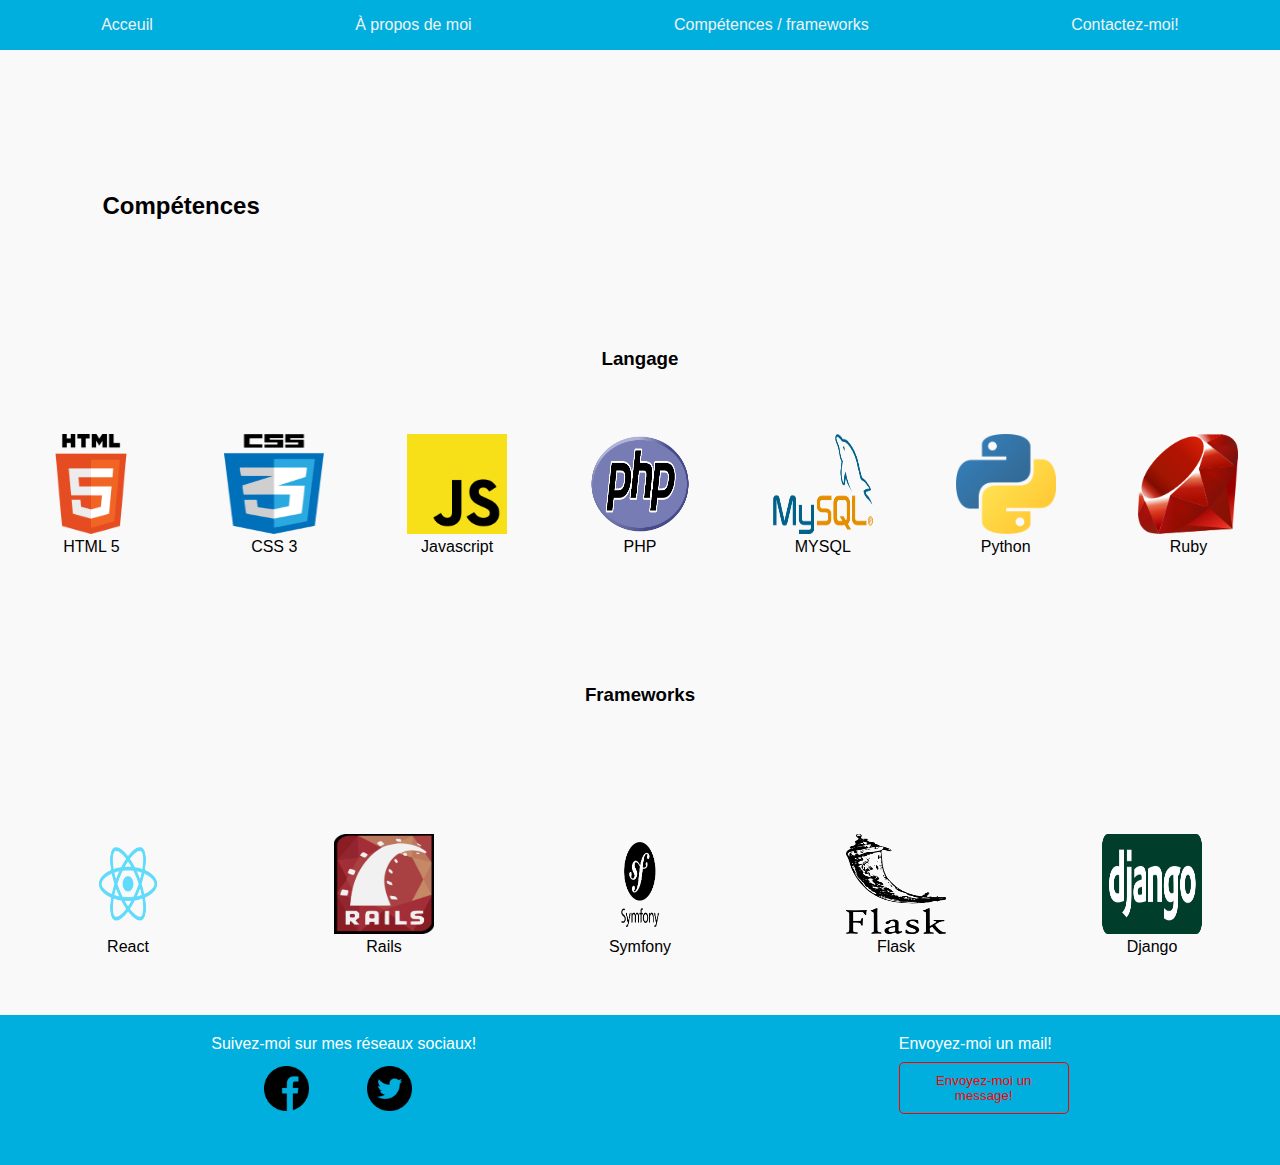
<file: Competence.html>
<!DOCTYPE html>
<html lang="en">
<head>
    <meta charset="UTF-8">
    <meta name="viewport" content="width=device-width, initial-scale=1.0">
    <meta http-equiv="X-UA-Compatible" content="ie=edge">
    <link rel="stylesheet" href="Competence.css">
    <title>Compétences / frameworks</title>
</head>
<body>
    <header>
        <nav class="navbar">
            <a href="index.html">Acceuil</a>
            <a href="About.html">À propos de moi</a>
            <a href="Competence.html">Compétences / frameworks</a>
            <a href="Contact.html">Contactez-moi!</a>
        </nav>
    </header>

    <h2 class="title_competence">Compétences</h2>

    <div class="competence">
        <h3 class="title_icon">Langage</h3>
        <div class="language">
            <div class="language_image">
                <img src="img/HTML5.png" alt="HTML 5">
                <div>HTML 5</div>
            </div>
            <div class="language_image">
                <img src="img/css3.png" alt="CSS 3">
                <div>CSS 3</div>
            </div>
            <div class="language_image">
                <img src="img/javascript.png" alt="javascript">
                <div>Javascript</div>
            </div>
            <div class="language_image">
                <img src="img/php.png" alt="PHP">
                <div>PHP</div>
            </div>
            <div class="language_image">
                <img src="img/MYSQL.png" alt="MYSQL">
                <div>MYSQL</div>
            </div>
            <div class="language_image">
                <img src="img/Python.png" alt="Python">
                <div>Python</div>
            </div>
            <div class="language_image">
                <img src="img/Ruby.png" alt="Ruby">
                <div>Ruby</div>
            </div>
        </div>
        <h3 class="title_icon">Frameworks</h3>
        <div class="frameworks">
            <div class="language_image">
                <img src="img/React.png" alt="React">
                <div>React</div>
            </div>
            <div class="language_image">
                <img src="img/Rails.png" alt="Rails">
                <div>Rails</div>
            </div>
            <div class="language_image">
                <img src="img/symfony.png" alt="Symfony">
                <div>Symfony</div>
            </div>
            <div class="language_image">
                <img src="img/flask.png" alt="Flask">
                <div>Flask</div>
            </div>
            <div class="language_image">
                <img src="img/django.png" alt="Django">
                <div>Django</div>
            </div>
        </div>
    </div>

    <footer>
        <div class="description">
            <div class="social_network">
                <div class="social_network-title">Suivez-moi sur mes réseaux sociaux!</div>
                <aside>
                    <a href="https://www.facebook.com/maximembiya" target="_blank"><img src="img/facebook.png" alt="facebook"></a>
                    <a href="https://twitter.com/KiakuMbiya" target="_blank"><img src="img/twitter.png" alt="twitter"></a>
                </aside>
            </div>
            <div class="mail">
                <div>
                    <div>Envoyez-moi un mail!</div>
                    <form action="Contact.html">
                        <div><button type="submit">Envoyez-moi un message!</button></div>
                    </form> 
                </div>
            </div>
        </div>
    </footer>
</body>
</html>
</file>
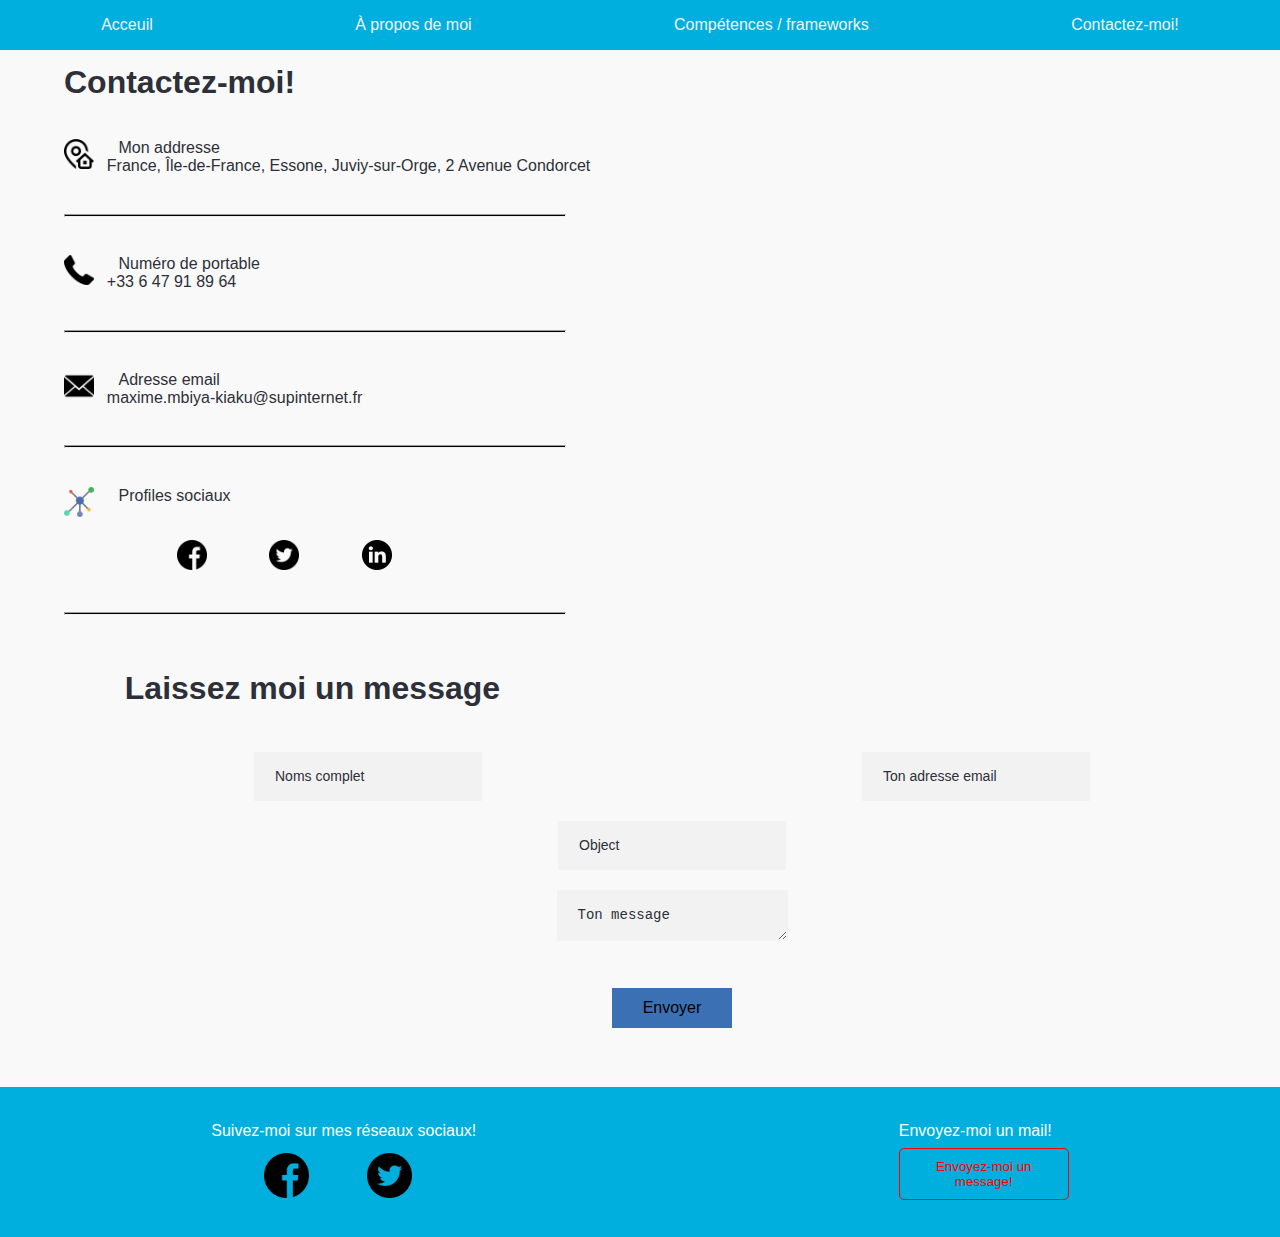
<file: Contact.html>
<!DOCTYPE html>
<html lang="en">
<head>
    <meta charset="UTF-8">
    <meta name="viewport" content="width=device-width, initial-scale=1.0">
    <meta http-equiv="X-UA-Compatible" content="ie=edge">
    <title>Document</title>
    <link rel="stylesheet" href="https://use.fontawesome.com/releases/v5.8.1/css/all.css" integrity="sha384-50oBUHEmvpQ+1lW4y57PTFmhCaXp0ML5d60M1M7uH2+nqUivzIebhndOJK28anvf" crossorigin="anonymous">
    <link rel="stylesheet" href="Contact.css">
    <link rel="stylesheet" href="Contact.php">
</head>
<body>
    <header>
        <nav class="navbar">
            <a href="index.html">Acceuil</a>
            <a href="About.html">À propos de moi</a>
            <a href="Competence.html">Compétences / frameworks</a>
            <a href="Contact.html">Contactez-moi!</a>
        </nav>
    </header>

    <h3>Contactez-moi!</h3>

    <div class="Contact">
        <img src="img/address.png" alt="adresse">
        <div>
            <div><span>Mon addresse</span></div>
            <span>France, Île-de-France, Essone, Juviy-sur-Orge, 2 Avenue Condorcet</span>
        </div>
    </div>
    <hr>

    <div class="Contact">
        <img src="img/phone.png" alt="phone">
        <div>
            <div><span>Numéro de portable</span></div>
            <span>+33 6 47 91 89 64</span>
        </div>
    </div>
    <hr>

    <div class="Contact">
        <img src="img/mail.png" alt="mail">
        <div>
            <div><span>Adresse email</span></div>
            <span>maxime.mbiya-kiaku@supinternet.fr</span>
        </div>
    </div>
    <hr>

    <div class="Contact">
        <img src="img/network.png" alt="network">
        <div>
            <div><span>Profiles sociaux</span></div>
            <div>
                <a href="https://www.facebook.com/maximembiya" target="_blank"><img src="img/facebook.png" alt="facebook"></a>
                <a href="https://twitter.com/KiakuMbiya" target="_blank"><img src="img/twitter.png" alt="twitter"></a>
                <a href="https://www.linkedin.com/in/maxime-mbiya-kiaku-d%C3%A9veloppeur-symfony-24b79717a/" target="_blank"><img src="img/linkedin.png" alt="linkedin"></a>                
            </div>
        </div>
    </div>
    <hr>
    
    <div class="contact">
        <div class="contact-info">
            <div class="title">
                <div class="icons">
                    <i class="far fa-comments"></i>
                </div>                                
                <h3>Laissez moi un message</h3>
            </div>                            
        </div>
        <form id="contact-form" class="contact-form" name="contact-form" method="post" action="">
            <div class="formulaire_line-first">
                <div class="form-group">
                    <input type="text" name="name" class="form-control" required="required" placeholder="Noms complet">
                </div>
                <div class="form-group">
                    <input type="email" name="email" class="form-control" required="required" placeholder="Ton adresse email">
                </div> 
            </div>

            <div class="formulaire_line-second">
                <div class="form-group Object">
                    <input type="text" name="Object" class="form-control" required="required" placeholder="Object">
                </div> 
            </div>

            <div class="formulaire_line-third">
                <div class="form-group">
                    <textarea name="message" required="required" class="form-control" rows="7" placeholder="Ton message"></textarea>
                </div>
            </div>

            <div class="formulaire_line-fourth">
                <div class="form-group pull-right">
                    <button type="submit" class="btn btn-primary">Envoyer</button>
                </div>
            </div>
        </form>                            
    </div>

    <footer>
        <div class="description">
            <div class="social_network">
                <div class="social_network-title">Suivez-moi sur mes réseaux sociaux!</div>
                <aside>
                    <a href="https://www.facebook.com/maximembiya" target="_blank"><img src="img/facebook.png" alt="facebook"></a>
                    <a href="https://twitter.com/KiakuMbiya" target="_blank"><img src="img/twitter.png" alt="twitter"></a>
                </aside>
            </div>
            <div class="mail">
                <div>
                    <div>Envoyez-moi un mail!</div>
                    <form action="Contact.html">
                        <div><button type="submit">Envoyez-moi un message!</button></div>
                    </form> 
                </div>
            </div>
        </div>
    </footer>
            
</body>
</html>
</file>
<file: Competence.css>
body {
    font-family: 'Montserrat', sans-serif;
    margin: 0;
    background-color: #F9F9F9;   
}

img {
    height: 100px;
    width: 100px;
}

.navbar {
    display: flex;
    justify-content: space-between;
    overflow: hidden;
    top: 0;
    width: 100%;
    height: 50px;
    background:#00AFDE;
    position: fixed;
}

.navbar a {
    color: #f2f2f2;
    text-decoration: none;
    margin: auto;
}

.title_competence {
    margin-top: 15%;
    margin-left: 8%;
    animation: competences 2s linear 0.4s forwards infinite;
    animation-direction: alternate;
}

@keyframes competences {
    0% {
    }
    100% {
      color: tomato;
    }
}

.language {
    display: flex;
    flex-direction: row;
    justify-content: space-around;
    margin-top: 5%;
}

.competence {
    text-align: center;
}

.frameworks {
    display: flex;
    flex-direction: row;
    justify-content: space-around;
    margin-top: 10%;
}

.title_icon {
    margin-top: 10%;
}

footer {
    margin-top: 59px;
    background-color: #00AFDE;
    color: white;
    height: 130px;
    padding-top: 20px;
}

footer img {
    height: 45px;
    width: 45px;
    margin-top: 5%;
    margin-left: 20%;
}

.description {    
    display: flex;
    justify-content: space-around;
}

footer button {
    margin-top: 5%;
    background-color: #00AFDE;
    border: 1px solid red;
    color: red;
    padding: 10px 15px;
    border-radius: 5px;
    width: 170px;
}

@media only screen and (max-width: 1024px) {
    .navbar {
        font-size: 20px;
        height: 70px;
    }

    .language {
        width: 50vw;
        flex-wrap: wrap !important;
        display: flex;
        align-content: center !important;
        margin: auto !important;
    }

    .language_image {
        margin-top: 15%;
    }

    .title_icon {
        margin-top: 20%;
    }

    .frameworks {
        margin-top: 0% !important;
    }

}

@media only screen and (max-width: 660px) {
    .navbar {
        font-size: 9px;
        height: 70px;
    }

    .frameworks {
        width: 50vw;
        flex-wrap: wrap !important;
        display: flex;
        align-content: center !important;
        margin: auto !important;
    }

    .title_competence {
        margin-top: 40%;
    }

    footer {
        height: 170px;
    } 
}
</file>
<file: Contact.css>
body {
    font-family: 'Montserrat', sans-serif;
    color: #2d3038;
    margin: 0;
    background-color: #F9F9F9;   
}

.navbar {
    display: flex;
    justify-content: space-between;
    overflow: hidden;
    top: 0;
    width: 100%;
    height: 50px;
    background:#00AFDE;
    position: fixed;
}

.navbar a {
    color: #f2f2f2;
    text-decoration: none;
    margin: auto;
}
 
h3 {
    font-family: 'Montserrat', sans-serif;
    font-size: 2em;
    color: #2d3038;
    margin-top: 5%;
    margin-left: 5%;
}

.Contact {
    display: flex;
    flex-direction: row;
    margin-top: 3%;
}

.Contact img {
    height: 30px;
    width: 30px;
    margin-left: 5%;
}

.Contact:hover img {  
    animation:image 0.5s linear forwards;
}

.Contact div img {
    margin-top: 3%;
}

.Contact div {
    width: 99%;
    margin-left: 1%;
}

.contact {
    font-size: 16px;
    line-height: 24px;
    padding-left: 5%;
    margin-top: 45px;
}

.contact .contact-info {
    margin-bottom: 15px;
}

.contact .title {
    position: relative;
}

.contact .icons {
    position: absolute;
    top: 0;
    font-size: 36px;
}

.contact .icons i {
    color: #87c05e;
}

.formulaire_line-first {
    display: flex;
    align-content: row;
}

.formulaire_line-first div {
    margin: auto;
}

.formulaire_line-second {
    display: flex;
    align-content: row;
}


.formulaire_line-second div {
    margin: auto;
}

.formulaire_line-third {
    display: flex;
    align-content: row;
}


.formulaire_line-third div {
    margin: auto;
}

.formulaire_line-fourth {
    display: flex;
    align-content: row;
}


.formulaire_line-fourth div {
    margin: auto;
}

.contact .form-group {
    margin-top: 20px;
    margin-bottom: 0;
}

.contact .form-control {
    height: 45px;
    line-height: 45px;
    border: none;
    box-shadow: none;
    color: #2d3038;
    font-size: 14px;
    background-color: #f2f2f2;
    padding-left: 20px;
    padding-right: 25px;
    border: 1px solid #f2f2f2;
}

.contact .form-control:focus {
    border-color: #87c05e;
}

.contact textarea .form-control {
    resize: none;
    height: 125px;
}

.contact .btn.btn-primary {
    margin-top: 20px;
}

.contact .form-control::-webkit-input-placeholder {
   color: #2d3038;
}

.contact .form-control:-moz-placeholder {
   color: #2d3038;  
}

.contact .form-control::-moz-placeholder { 
   color: #2d3038;  
}

.contact .form-control:-ms-input-placeholder {  
   color: #2d3038;  
}

.btn.btn-primary, .btn.btn-primary:before {
    padding-left: 30px;
    padding-right: 30px;
    font-size: 16px;
    padding-top: 10px;
    padding-bottom: 10px;
    background-color: #3c70b4;
    border: 1px solid #3c70b4;
    position: relative;
    overflow: hidden;
    z-index: 1;
    -webkit-transition: all 500ms;
    -moz-transition: all 500ms;
    -ms-transition: all 500ms;
    -o-transition: all 500ms;
    transition: all 500ms;
}

.btn.btn-primary:before {
    position: absolute;
    content: "";
    top: 0;
    left: -100%;
    width: 100%;
    height: 100%;
    z-index: -1;
}

.btn.btn-primary:hover:before {
    left: 0;
    background-color: #fff;
}

.btn.btn-primary:hover {
    color: #3c70b4;
}

hr {
    height: 1px;
    width: 500px;
    margin-left: 5%;
    background: black;
    margin-top: 3%;
}

footer {
    margin-top: 59px;
    background-color: #00AFDE;
    color: white;
    height: 130px;
    padding-top: 20px;
}

footer img {
    height: 45px;
    width: 45px;
    margin-top: 5%;
    margin-left: 20%;
}

.description {    
    display: flex;
    justify-content: space-around;
    margin-top: 15px;

}

footer button {
    margin-top: 5%;
    background-color: #00AFDE;
    border: 1px solid red;
    color: red;
    padding: 10px 15px;
    border-radius: 5px;
    width: 170px;
}

@-moz-keyframes image { 
    100% {
        -moz-transform: rotate(360deg); 
    } 
}

@-webkit-keyframes image { 
    100% { 
        -webkit-transform: rotate(360deg); 
    } 
}

@keyframes image { 
    100% { 
        -webkit-transform: rotate(360deg);
    } 
}

@media only screen and (max-width: 1024px) {
    .navbar {
        font-size: 20px;
        height: 70px;
    }

    h3 {
        margin-top: 13%;
    }

    .Contact {
        text-align: center;
    }

    hr {
        margin: auto;
        margin-top: 50px;
        width: 80%;
    }

    footer {
        height: 170px;
    } 
}

@media only screen and (max-width: 660px) {
    .navbar {
        font-size: 9px;
        height: 70px;
    }

    h3 {
        margin-top: 40%;
        font-size: 17px;
        margin-left: 18%;
    }

    .Contact {
        margin-top: 30%;
        font-size: 12px;
    }

    .formulaire_line-first {
        display: flex;
        flex-direction: column !important;
    }

    footer {
        height: 170px;
    }    
}
</file>
